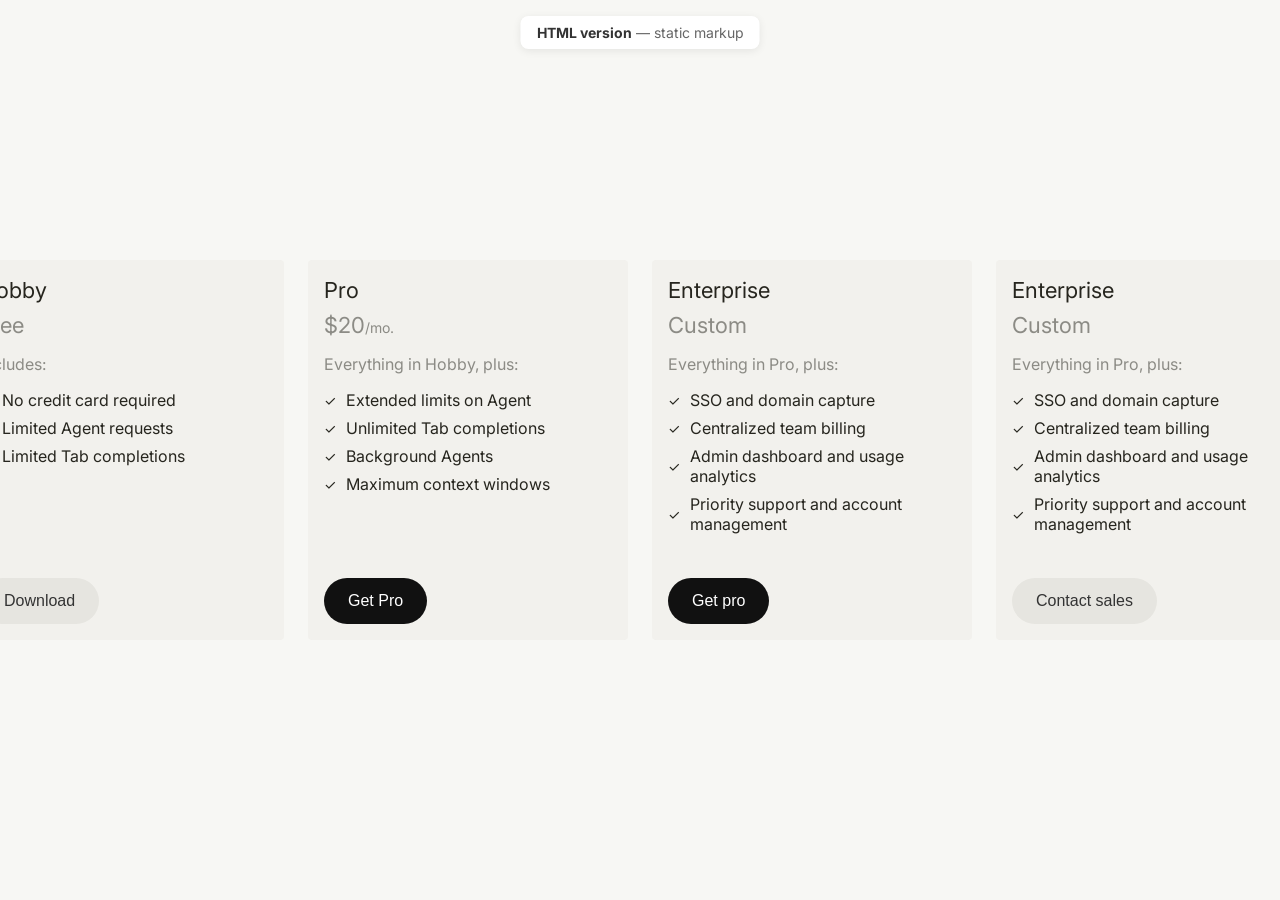
<file: index.html>
<!DOCTYPE html>
<html lang="en">
<head>
    <!-- Document basics: character set and responsive scaling on mobile -->
    <meta charset="UTF-8">
    <meta name="viewport" content="width=device-width, initial-scale=1.0">
    <title>Pricing Plans — HTML version</title>

    <!-- Fonts: preconnect speeds up Google Fonts load -->
    <link rel="preconnect" href="https://fonts.googleapis.com">
    <link rel="preconnect" href="https://fonts.gstatic.com" crossorigin>
    <!-- Inter — weights 400–700 used across the page -->
    <link href="https://fonts.googleapis.com/css2?family=Inter:wght@400;500;600;700&display=swap" rel="stylesheet">

    <!-- Project styles: layout, cards, buttons (see styles.css) -->
    <link rel="stylesheet" href="styles.css">
</head>
<body>

    <!-- Dev badge: identifies this file as the static HTML variant -->
    <p class="page-label"><strong>HTML version</strong> — static markup</p>

    <!-- Pricing row: plan cards in a horizontal row (same markup pattern per card) -->
    <div class="cards-container">

        <!-- Card: Hobby (free tier) -->
        <div class="card">
            <div class="card-top">
                <h3 class="card-title">Hobby</h3>
                <p class="card-price">
                    <span class="card-price-amount">Free</span>
                </p>
                <div class="card-content">
                    <p class="includes-text">Includes:</p>
                    <ul class="features-list">
                        <li>
                            <span class="checkmark">✓</span>
                            No credit card required
                        </li>
                        <li>
                            <span class="checkmark">✓</span>
                            Limited Agent requests
                        </li>
                        <li>
                            <span class="checkmark">✓</span>
                            Limited Tab completions
                        </li>
                    </ul>
                </div>
            </div>
            <!-- Secondary CTA: neutral pill button -->
            <button class="download-button secondary">Download</button>
        </div>

        <!-- Card: Pro (paid tier) -->
        <div class="card">
            <div class="card-top">
                <h3 class="card-title">Pro</h3>
                <p class="card-price">
                    <span class="card-price-amount">$20</span>
                    <span class="card-price-period">/mo.</span>
                </p>
                <div class="card-content">
                    <p class="includes-text">Everything in Hobby, plus:</p>
                    <ul class="features-list">
                        <li>
                            <span class="checkmark">✓</span>
                            Extended limits on Agent
                        </li>
                        <li>
                            <span class="checkmark">✓</span>
                            Unlimited Tab completions
                        </li>
                        <li>
                            <span class="checkmark">✓</span>
                            Background Agents
                        </li>
                        <li>
                            <span class="checkmark">✓</span>
                            Maximum context windows
                        </li>
                    </ul>
                </div>
            </div>
            <!-- Primary CTA: dark filled button -->
            <button class="download-button primary">Get Pro</button>
        </div>

        <div class="card"> 
            <div class="card-top">
                <h3 class="card-title">Enterprise</h3>
                <p class="card-price">
                    <span class="card-price-amount">Custom</span>
                </p>
                <div class="card-content">
                    <p class="includes-text">Everything in Pro, plus:</p>
                    <ul class="features-list">
                        <li>
                            <span class="checkmark">✓</span>
                            SSO and domain capture
                        </li>
                        <li>
                            <span class="checkmark">✓</span>
                            Centralized team billing
                        </li>
                        <li>
                            <span class="checkmark">✓</span>
                            Admin dashboard and usage analytics
                        </li>
                        <li>
                            <span class="checkmark">✓</span>
                            Priority support and account management
                        </li>
                    </ul>
                </div>
            </div> 
            <button class="download-button primary">Get pro</button>
        </div>  

        <!-- Card: Enterprise (team / org tier) -->
        <div class="card">
            <div class="card-top">
                <h3 class="card-title">Enterprise</h3>
                <p class="card-price">
                    <span class="card-price-amount">Custom</span>
                </p>
                <div class="card-content">
                    <p class="includes-text">Everything in Pro, plus:</p>
                    <ul class="features-list">
                        <li>
                            <span class="checkmark">✓</span>
                            SSO and domain capture
                        </li>
                        <li>
                            <span class="checkmark">✓</span>
                            Centralized team billing
                        </li>
                        <li>
                            <span class="checkmark">✓</span>
                            Admin dashboard and usage analytics
                        </li>
                        <li>
                            <span class="checkmark">✓</span>
                            Priority support and account management
                        </li>
                    </ul>
                </div>
            </div>
            <!-- Secondary CTA: neutral pill button -->
            <button class="download-button secondary">Contact sales</button>
        </div>

    </div>
</body>
</html>
</file>
<file: styles.css>
/* ==========================================================================
   Reset — consistent spacing and box model across browsers
   ========================================================================== */
* {
    margin: 0;
    padding: 0;
    box-sizing: border-box;
}

/* ==========================================================================
   Page canvas — centered content, warm off-white background
   ========================================================================== */
body {
    font-family: 'Inter', -apple-system, BlinkMacSystemFont, 'Segoe UI', Roboto, sans-serif;
    background-color: #f7f7f4;
    display: flex;
    justify-content: center;
    align-items: center;
    min-height: 100vh;
    padding: 20px;
}

/* ==========================================================================
   Card grid — horizontal row, 24px gap between cards
   ========================================================================== */
.cards-container {
    display: flex;
    flex-direction: row;
    gap: 24px;
    flex-wrap: nowrap;
    justify-content: center;
    align-items: flex-start;
}

/* Card shell — fixed 320px width, min height, subtle tan fill */
.card {
    display: flex;
    flex-direction: column;
    min-height: 380px;
    background-color: #f2f1ed;
    border-radius: 4px;
    padding: 16px;
    width: 320px;
    flex-shrink: 0;
}

/* Upper block: title, price, feature list (above button) */
.card-top {
    display: flex;
    flex-direction: column;
}

/* Plan name — 22px regular, primary text color #26251e */
.card-title {
    font-size: 22px;
    line-height: 28px;
    font-weight: 400;
    color: #26251e;
    margin-bottom: 8px;
}

/* Price row — baseline-aligned amount + period */
.card-price {
    font-size: 20px;
    color: rgba(38, 37, 30, 0.5);
    display: inline-flex;
    align-items: baseline;
}

.card-price-amount {
    font-size: 22px;
    font-weight: 400;
    color: rgba(38, 37, 30, 0.5);
}

.card-price-period {
    font-size: 14px;
    color: rgba(38, 37, 30, 0.5);
}

/* Feature block spacing below price */
.card-content {
    margin-bottom: 32px;
}

/* “Includes:” / “Everything in Hobby, plus:” — muted 16px */
.includes-text {
    font-size: 16px;
    color: rgba(38, 37, 30, 0.5);
    margin: 16px 0px;
}

/* Feature list — no bullets; rows with checkmark + copy */
.features-list {
    list-style: none;
    padding: 0;
}

.features-list li {
    display: flex;
    align-items: center;
    margin-bottom: 8px;
    font-size: 16px;
    color: #26251e;
}

.checkmark {
    color: #26251e;
    font-size: 14px;
    margin-right: 10px;
    font-weight: 400;
}

/* ==========================================================================
   Buttons — pill shape; pinned to bottom of card via margin-top: auto
   ========================================================================== */
.download-button {
    margin-top: auto;
    width: fit-content;
    background-color: #e6e5e0;
    border: none;
    border-radius: 999px;
    padding: 14px 24px;
    font-size: 16px;
    font-weight: 500;
    color: #333;
    cursor: pointer;
    transition: background-color 0.2s ease;
}

.download-button:hover {
    background-color: #D8D6CE;
}

.download-button:active {
    background-color: #D8D6CE;
}

/* Pro CTA — dark fill, white label */
.download-button.primary {
    background-color: #111;
    color: #fff;
}

.download-button.primary:hover {
    background-color: #333;
}

.download-button.primary:active {
    background-color: #333;
}

.download-button.tertiary {
    background-color: transparent;
    border: 1px solid #c2c1ba;
    color:  #111; 
}

.download-button.tertiary:hover {
    background-color: #dbdbd7;
}

.download-button.tertiary:active {
    background-color: #333;
}
/* ==========================================================================
   Dev label — fixed badge at top center (not part of pricing UI)
   ========================================================================== */
.page-label {
    position: fixed;
    top: 16px;
    left: 50%;
    transform: translateX(-50%);
    font-size: 14px;
    color: #666;
    background: #fff;
    padding: 8px 16px;
    border-radius: 8px;
    box-shadow: 0 2px 8px rgba(0,0,0,0.08);
}

.page-label strong {
    color: #333;
}
</file>
